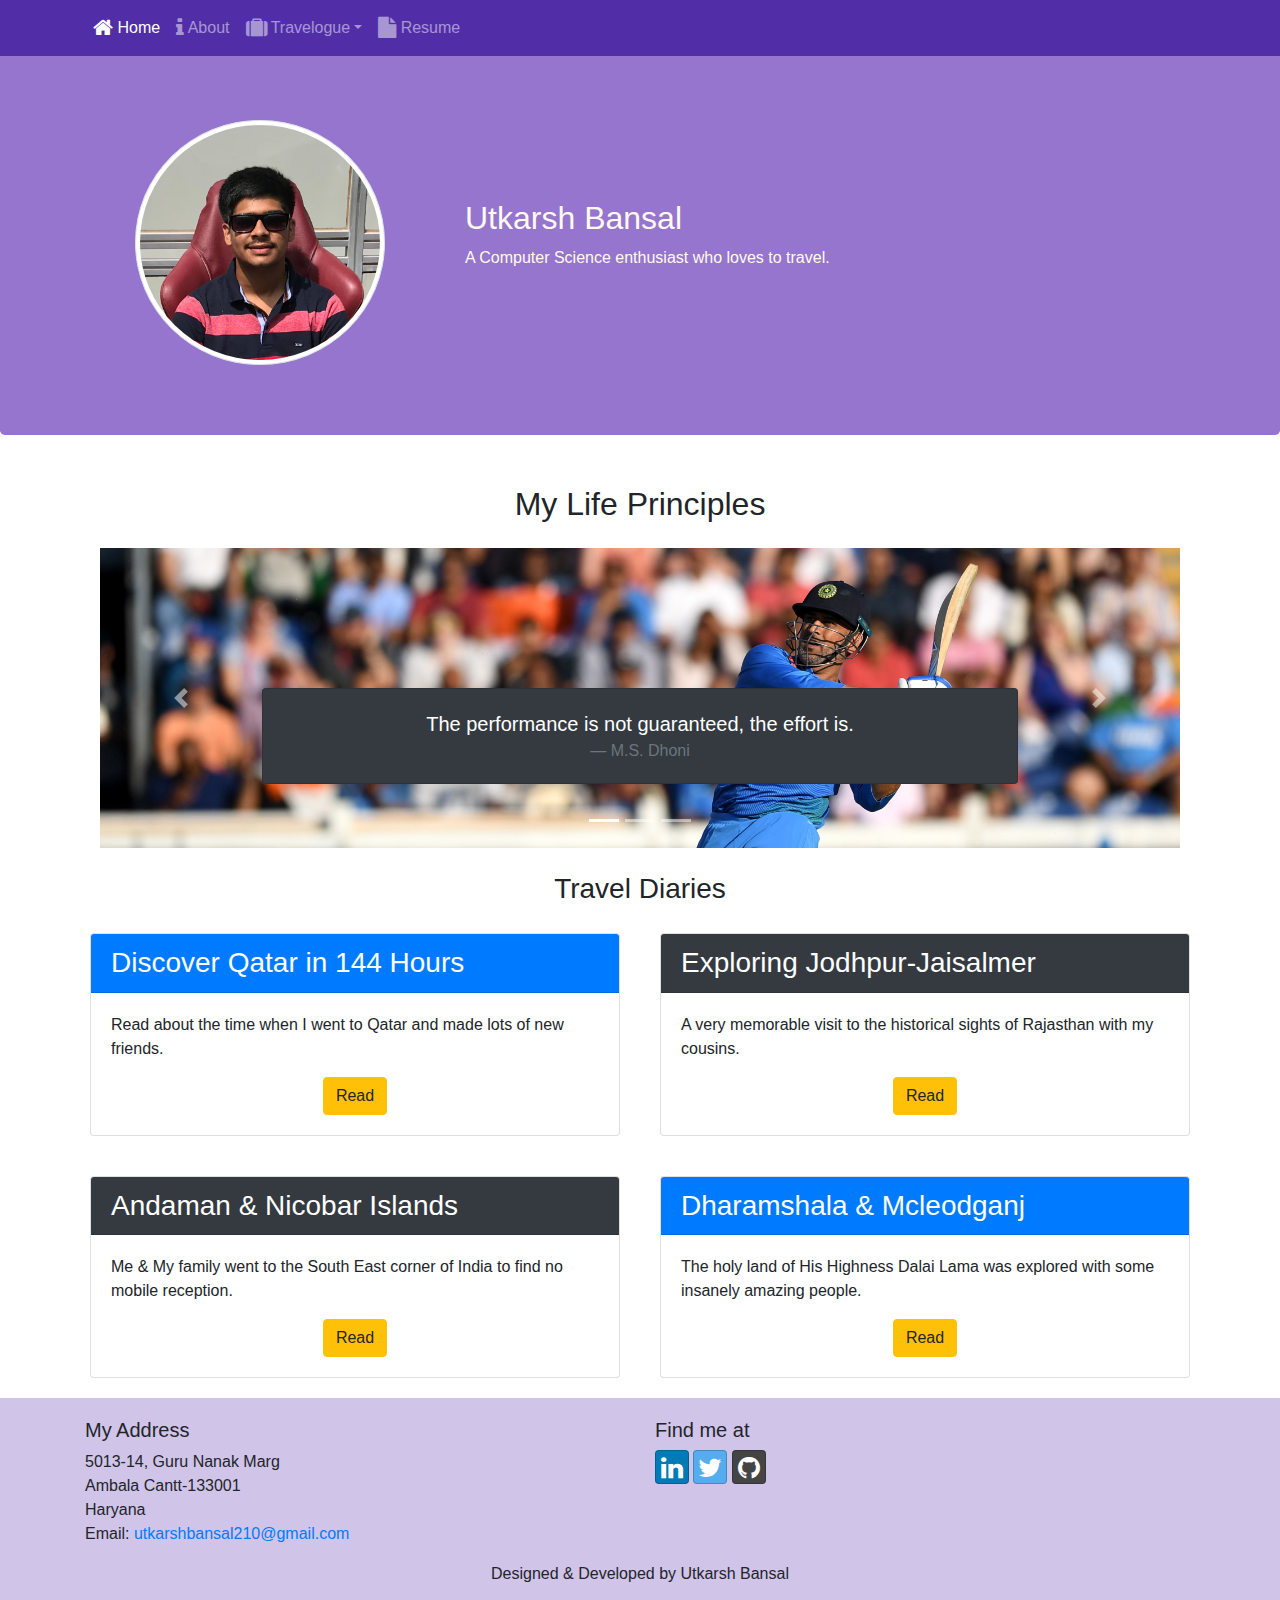
<file: index.html>
<html lang="en"><head><meta charset="UTF-8"><meta name="viewport" content="width=device-width,initial-scale=1"><meta http-equiv="x-ua-compatible" content="ie=edge"><link rel="stylesheet" href="css/main.css"><title>Utkarsh Bansal</title></head><body><div><nav class="navbar navbar-dark navbar-expand-sm fixed-top"><div class="container"><button class="navbar-toggler" type="button" data-toggle="collapse" data-target="#Navbar"><span class="navbar-toggler-icon"></span></button><div class="collapse navbar-collapse" id="Navbar"><ul class="navbar-nav mr-auto"><li class="nav-item active"><a class="nav-link" href="#"><span class="fa fa-home fa-lg"></span> Home</a></li><li class="nav-item"><a class="nav-link" href="./aboutme.html"><span class="fa fa-info fa-lg"></span> About</a></li><li class="nav-item dropdown"><a class="nav-link dropdown-toggle" href="#" id="navbarDropdown" role="button" data-toggle="dropdown" aria-haspopup="true" aria-expanded="false"><span class="fa fa-suitcase fa-lg"></span> Travelogue</a><div class="dropdown-menu" aria-labelledby="navbarDropdown"><a class="dropdown-item" href="./qatar.html">Qatar</a> <a class="dropdown-item" href="./jodhpur.html">Jodhpur & Jaisalmer</a> <a class="dropdown-item" href="./andaman.html">Andaman & Nicobar Islands</a> <a class="dropdown-item" href="./dharamshala.html">Dharamshala & Mcleodganj</a></div></li><li class="nav-item"><a class="nav-link" href="./Resume.pdf" target="_blank"><span class="fa fa-file fa-lg"></span> Resume</a></li></ul></div></div></nav><header class="jumbotron"><div class="container"><div class="row"><div class="col-12 col-sm-4 text-center"><img src="img/uts.png" height="250" width="250" class="rounded-circle img-thumbnail"></div><div class="col-12 col-sm-7 align-self-center text-sm-left text-center"><h2>Utkarsh Bansal</h2><p>A Computer Science enthusiast who loves to travel.</p></div></div></div></header><div class="container"><div style="padding-top:50px" class="text-center mb-4"><h2>My Life Principles</h2></div><div class="col"><div id="mycarousel" class="carousel slide" data-ride="carousel"><div class="carousel-inner" role="listbox"><div class="carousel-item active"><div class="view"><img class="d-block w-100" src="img/msd.jpg" alt="MSD"><div class="mask rgba-black-light"></div></div><div class="carousel-caption"><div class="card card-body bg-dark"><blockquote class="blockquote mb-0"><p class="mb-0">The performance is not guaranteed, the effort is.</p><footer class="blockquote-footer">M.S. Dhoni</footer></blockquote></div></div></div><div class="carousel-item"><div class="view"><img class="d-block w-100" src="img/barack1.jpg" alt="MSD"><div class="mask rgba-black-light"></div></div><div class="carousel-caption"><div class="card card-body bg-dark"><blockquote class="blockquote mb-0"><p class="mb-0">When times get tough, we don't give up, we get up.</p><footer class="blockquote-footer">Barack Obama</footer></blockquote></div></div></div><div class="carousel-item"><div class="view"><img class="d-block w-100" src="img/apj.jpg" alt="MSD"><div class="mask rgba-black-light"></div></div><div class="carousel-caption"><div class="card card-body bg-dark"><blockquote class="blockquote mb-0"><p class="mb-0">You have to dream before your dreams can come true.</p><footer class="blockquote-footer">Dr. A.P.J. Abdul Kalam</footer></blockquote></div></div></div></div><ol class="carousel-indicators"><li data-target="#mycarousel" data-slide-to="0" class="active"></li><li data-target="#mycarousel" data-slide-to="1"></li><li data-target="#mycarousel" data-slide-to="2"></li></ol><a class="carousel-control-prev" href="#mycarousel" role="button" data-slide="prev"><span class="carousel-control-prev-icon"></span> </a><a class="carousel-control-next" href="#mycarousel" role="button" data-slide="next"><span class="carousel-control-next-icon"></span></a></div></div><div class="row"><div class="col-12 text-center mt-4"><h3>Travel Diaries</h3></div></div><div class="row"><div class="col-12 col-sm-6 travelcard"><div class="card"><h3 class="card-header bg-primary text-white">Discover Qatar in 144 Hours</h3><div class="card-body"><p>Read about the time when I went to Qatar and made lots of new friends.</p><div class="text-center"><a href="./qatar.html" class="btn btn-warning">Read</a></div></div></div></div><div class="col-12 col-sm-6 travelcard"><div class="card"><h3 class="card-header bg-dark text-white">Exploring Jodhpur-Jaisalmer</h3><div class="card-body"><p>A very memorable visit to the historical sights of Rajasthan with my cousins.</p><div class="text-center"><a href="./jodhpur.html" class="btn btn-warning">Read</a></div></div></div></div></div><div class="row"><div class="col-12 col-sm-6 travelcard"><div class="card"><h3 class="card-header bg-dark text-white">Andaman & Nicobar Islands</h3><div class="card-body"><p>Me & My family went to the South East corner of India to find no mobile reception.</p><div class="text-center"><a href="./andaman.html" class="btn btn-warning">Read</a></div></div></div></div><div class="col-12 col-sm-6 travelcard"><div class="card"><h3 class="card-header bg-primary text-white">Dharamshala & Mcleodganj</h3><div class="card-body"><p>The holy land of His Highness Dalai Lama was explored with some insanely amazing people.</p><div class="text-center"><a href="./dharamshala.html" class="btn btn-warning">Read</a></div></div></div></div></div></div><footer class="footer"><div class="container"><div class="row"><div class="col-6"><h5>My Address</h5><address>5013-14, Guru Nanak Marg<br>Ambala Cantt-133001<br>Haryana<br>Email: <a href="mailto:utkarshbansal210@gmail.com">utkarshbansal210@gmail.com</a><br></address></div><div class="col-6"><h5>Find me at</h5><div><a class="btn btn-social-icon btn-linkedin" href="https://www.linkedin.com/in/utkarsh-bansal-5a406815a/" target="_blank"><i class="fa fa-linkedin fa-lg"></i></a> <a class="btn btn-social-icon btn-twitter" href="https://twitter.com/utsbansal" target="_blank"><i class="fa fa-twitter fa-lg"></i></a> <a class="btn btn-social-icon btn-github" href="https://github.com/utsbansal" target="_blank"><i class="fa fa-github fa-lg"></i></a></div></div></div><div class="row justify-content-center"><div class="col-auto"><p>Designed & Developed by Utkarsh Bansal</p></div></div></div></footer></div><script src="js/main.js"></script></body></html>
</file>
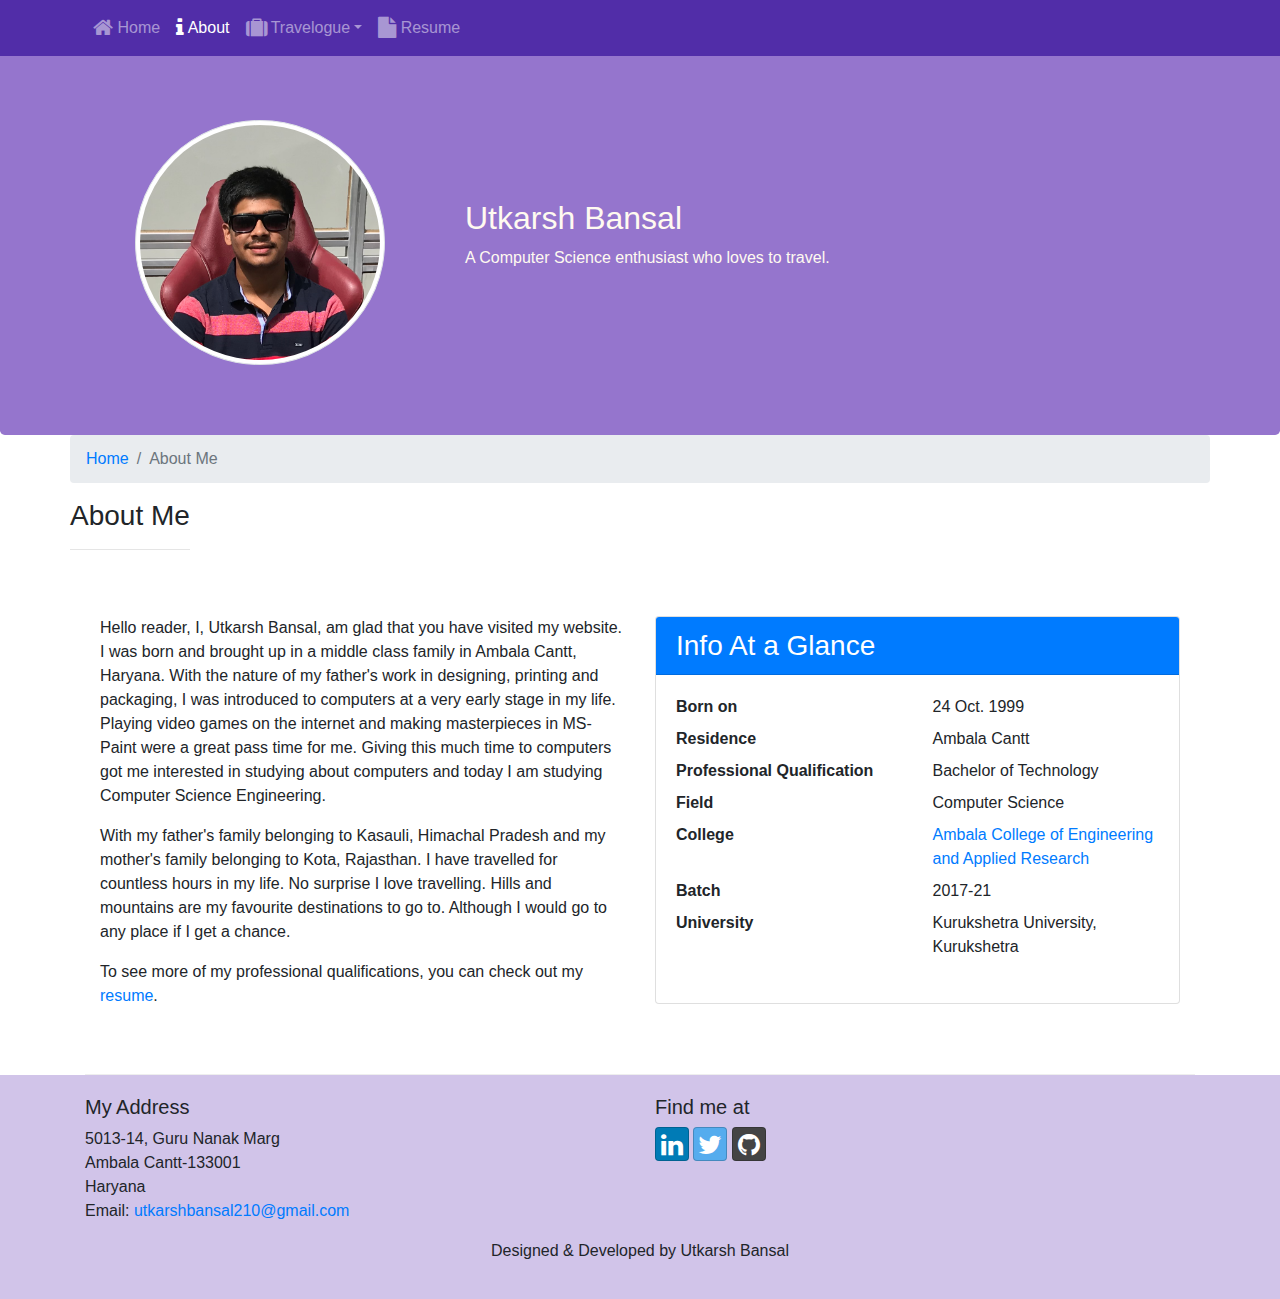
<file: aboutme.html>
<html lang="en"><head><meta charset="UTF-8"><meta name="viewport" content="width=device-width,initial-scale=1"><meta http-equiv="x-ua-compatible" content="ie=edge"><link rel="stylesheet" href="css/main.css"><title>Utkarsh Bansal</title></head><body><div><nav class="navbar navbar-dark navbar-expand-sm fixed-top"><div class="container"><button class="navbar-toggler" type="button" data-toggle="collapse" data-target="#Navbar"><span class="navbar-toggler-icon"></span></button><div class="collapse navbar-collapse" id="Navbar"><ul class="navbar-nav mr-auto"><li class="nav-item"><a class="nav-link" href="./index.html"><span class="fa fa-home fa-lg"></span> Home</a></li><li class="nav-item active"><a class="nav-link" href="#"><span class="fa fa-info fa-lg"></span> About</a></li><li class="nav-item dropdown"><a class="nav-link dropdown-toggle" href="#" id="navbarDropdown" role="button" data-toggle="dropdown" aria-haspopup="true" aria-expanded="false"><span class="fa fa-suitcase fa-lg"></span> Travelogue</a><div class="dropdown-menu" aria-labelledby="navbarDropdown"><a class="dropdown-item" href="./qatar.html">Qatar</a> <a class="dropdown-item" href="./jodhpur.html">Jodhpur & Jaisalmer</a> <a class="dropdown-item" href="./andaman.html">Andaman & Nicobar Islands</a> <a class="dropdown-item" href="./dharamshala.html">Dharamshala & Mcleodganj</a></div></li><li class="nav-item"><a class="nav-link" href="./Resume.pdf" target="_blank"><span class="fa fa-file fa-lg"></span> Resume</a></li></ul></div></div></nav><header class="jumbotron"><div class="container"><div class="row"><div class="col-12 col-sm-4 text-center"><img src="img/uts.png" height="250" width="250" class="rounded-circle img-thumbnail"></div><div class="col-12 col-sm-7 align-self-center text-sm-left text-center"><h2>Utkarsh Bansal</h2><p>A Computer Science enthusiast who loves to travel.</p></div></div></div></header><div class="container"><div class="row"><ol class="col-12 breadcrumb"><li class="breadcrumb-item"><a href="./index.html">Home</a></li><li class="breadcrumb-item active">About Me</li></ol><div><h3>About Me</h3><hr></div></div><div class="row row-content"><div class="col-12 col-sm-6"><p>Hello reader, I, Utkarsh Bansal, am glad that you have visited my website. I was born and brought up in a middle class family in Ambala Cantt, Haryana. With the nature of my father's work in designing, printing and packaging, I was introduced to computers at a very early stage in my life. Playing video games on the internet and making masterpieces in MS-Paint were a great pass time for me. Giving this much time to computers got me interested in studying about computers and today I am studying Computer Science Engineering.</p><p>With my father's family belonging to Kasauli, Himachal Pradesh and my mother's family belonging to Kota, Rajasthan. I have travelled for countless hours in my life. No surprise I love travelling. Hills and mountains are my favourite destinations to go to. Although I would go to any place if I get a chance.</p><p>To see more of my professional qualifications, you can check out my <a href="./Resume.pdf" target="_blank">resume</a>.</p></div><div class="col-12 col-sm-6"><div class="card"><h3 class="card-header bg-primary text-white">Info At a Glance</h3><div class="card-body"><dl class="row"><dt class="col-6">Born on</dt><dd class="col-6">24 Oct. 1999</dd><dt class="col-6">Residence</dt><dd class="col-6">Ambala Cantt</dd><dt class="col-6">Professional Qualification</dt><dd class="col-6">Bachelor of Technology</dd><dt class="col-6">Field</dt><dd class="col-6">Computer Science</dd><dt class="col-6">College</dt><dd class="col-6"><a href="https://www.ambalacollege.com">Ambala College of Engineering and Applied Research</a></dd><dt class="col-6">Batch</dt><dd class="col-6">2017-21</dd><dt class="col-6">University</dt><dd class="col-6">Kurukshetra University, Kurukshetra</dd></dl></div></div></div></div></div><footer class="footer"><div class="container"><div class="row"><div class="col-6"><h5>My Address</h5><address>5013-14, Guru Nanak Marg<br>Ambala Cantt-133001<br>Haryana<br>Email: <a href="mailto:utkarshbansal210@gmail.com">utkarshbansal210@gmail.com</a><br></address></div><div class="col-6"><h5>Find me at</h5><div><a class="btn btn-social-icon btn-linkedin" href="https://www.linkedin.com/in/utkarsh-bansal-5a406815a/" target="_blank"><i class="fa fa-linkedin fa-lg"></i></a> <a class="btn btn-social-icon btn-twitter" href="https://twitter.com/utsbansal" target="_blank"><i class="fa fa-twitter fa-lg"></i></a> <a class="btn btn-social-icon btn-github" href="https://github.com/utsbansal" target="_blank"><i class="fa fa-github fa-lg"></i></a></div></div></div><div class="row justify-content-center"><div class="col-auto"><p>Designed & Developed by Utkarsh Bansal</p></div></div></div></footer></div><script src="js/main.js"></script></body></html>
</file>
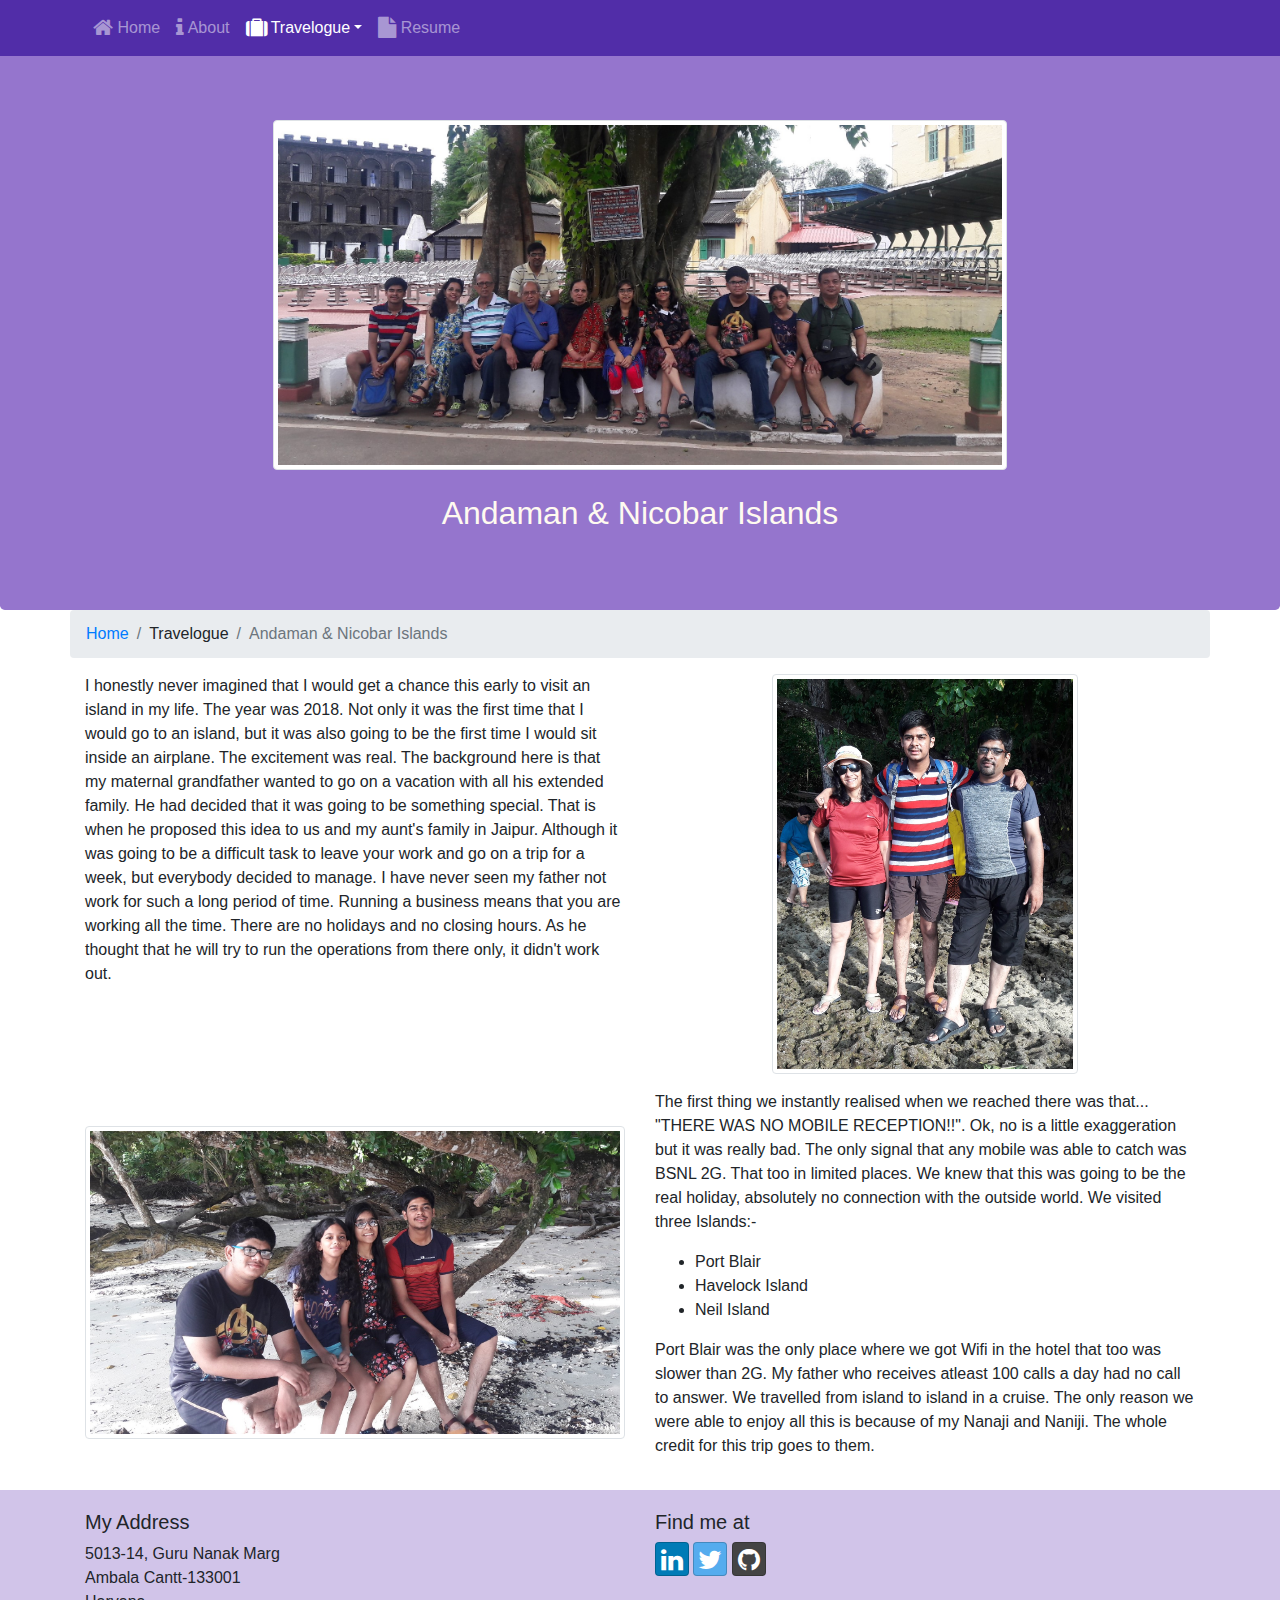
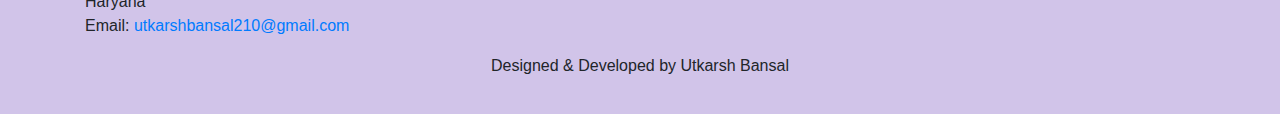
<file: andaman.html>
<html lang="en"><head><meta charset="UTF-8"><meta name="viewport" content="width=device-width,initial-scale=1"><link rel="stylesheet" href="css/main.css"><title>Utkarsh Bansal</title></head><body><div><nav class="navbar navbar-dark navbar-expand-sm fixed-top"><div class="container"><button class="navbar-toggler" type="button" data-toggle="collapse" data-target="#Navbar"><span class="navbar-toggler-icon"></span></button><div class="collapse navbar-collapse" id="Navbar"><ul class="navbar-nav mr-auto"><li class="nav-item"><a class="nav-link" href="./index.html"><span class="fa fa-home fa-lg"></span> Home</a></li><li class="nav-item"><a class="nav-link" href="./aboutme.html"><span class="fa fa-info fa-lg"></span> About</a></li><li class="nav-item dropdown"><a class="nav-link dropdown-toggle active" href="#" id="navbarDropdown" role="button" data-toggle="dropdown" aria-haspopup="true" aria-expanded="false"><span class="fa fa-suitcase fa-lg"></span> Travelogue</a><div class="dropdown-menu" aria-labelledby="navbarDropdown"><a class="dropdown-item" href="./qatar.html">Qatar</a> <a class="dropdown-item" href="./jodhpur.html">Jodhpur & Jaisalmer</a> <a class="dropdown-item active" href="#">Andaman & Nicobar Islands</a> <a class="dropdown-item" href="./dharamshala.html">Dharamshala & Mcleodganj</a></div></li><li class="nav-item"><a class="nav-link" href="./Resume.pdf" target="_blank"><span class="fa fa-file fa-lg"></span> Resume</a></li></ul></div></div></nav><header class="jumbotron"><div class="container"><div class="row"><div class="col-12 text-center"><div><img src="./img/andaman.jpg" class="img-thumbnail img-fluid" style="max-height:350px"></div></div><div class="col-12 text-center mt-4"><h2>Andaman & Nicobar Islands</h2></div></div></div></header><div class="container"><div class="row"><ol class="col-12 breadcrumb"><li class="breadcrumb-item"><a href="./index.html">Home</a></li><li class="breadcrumb-item">Travelogue</li><li class="breadcrumb-item active">Andaman & Nicobar Islands</li></ol></div></div><div class="container"><div class="row mb-3"><div class="col-12 col-sm-6"><p>I honestly never imagined that I would get a chance this early to visit an island in my life. The year was 2018. Not only it was the first time that I would go to an island, but it was also going to be the first time I would sit inside an airplane. The excitement was real. The background here is that my maternal grandfather wanted to go on a vacation with all his extended family. He had decided that it was going to be something special. That is when he proposed this idea to us and my aunt's family in Jaipur. Although it was going to be a difficult task to leave your work and go on a trip for a week, but everybody decided to manage. I have never seen my father not work for such a long period of time. Running a business means that you are working all the time. There are no holidays and no closing hours. As he thought that he will try to run the operations from there only, it didn't work out.</p></div><div class="col-12 col-sm-6 align-self-center text-center"><img src="./img/andaman1.jpg" class="img-fluid img-thumbnail" style="max-height:400px"></div></div><div class="row mb-3"><div class="col-12 col-sm-6 order-last order-sm-first align-self-center"><img src="./img/andaman2.jpg" class="img-fluid img-thumbnail"></div><div class="col-12 col-sm-6 order-first order-sm-last"><p>The first thing we instantly realised when we reached there was that... "THERE WAS NO MOBILE RECEPTION!!". Ok, no is a little exaggeration but it was really bad. The only signal that any mobile was able to catch was BSNL 2G. That too in limited places. We knew that this was going to be the real holiday, absolutely no connection with the outside world. We visited three Islands:-</p><ul><li>Port Blair</li><li>Havelock Island</li><li>Neil Island</li></ul>Port Blair was the only place where we got Wifi in the hotel that too was slower than 2G. My father who receives atleast 100 calls a day had no call to answer. We travelled from island to island in a cruise. The only reason we were able to enjoy all this is because of my Nanaji and Naniji. The whole credit for this trip goes to them.<p></p></div></div></div><footer class="footer"><div class="container"><div class="row"><div class="col-6"><h5>My Address</h5><address>5013-14, Guru Nanak Marg<br>Ambala Cantt-133001<br>Haryana<br>Email: <a href="mailto:utkarshbansal210@gmail.com">utkarshbansal210@gmail.com</a><br></address></div><div class="col-6"><h5>Find me at</h5><div><a class="btn btn-social-icon btn-linkedin" href="https://www.linkedin.com/in/utkarsh-bansal-5a406815a/" target="_blank"><i class="fa fa-linkedin fa-lg"></i></a> <a class="btn btn-social-icon btn-twitter" href="https://twitter.com/utsbansal" target="_blank"><i class="fa fa-twitter fa-lg"></i></a> <a class="btn btn-social-icon btn-github" href="https://github.com/utsbansal" target="_blank"><i class="fa fa-github fa-lg"></i></a></div></div></div><div class="row justify-content-center"><div class="col-auto"><p>Designed & Developed by Utkarsh Bansal</p></div></div></div></footer></div><script src="js/main.js"></script></body></html>
</file>
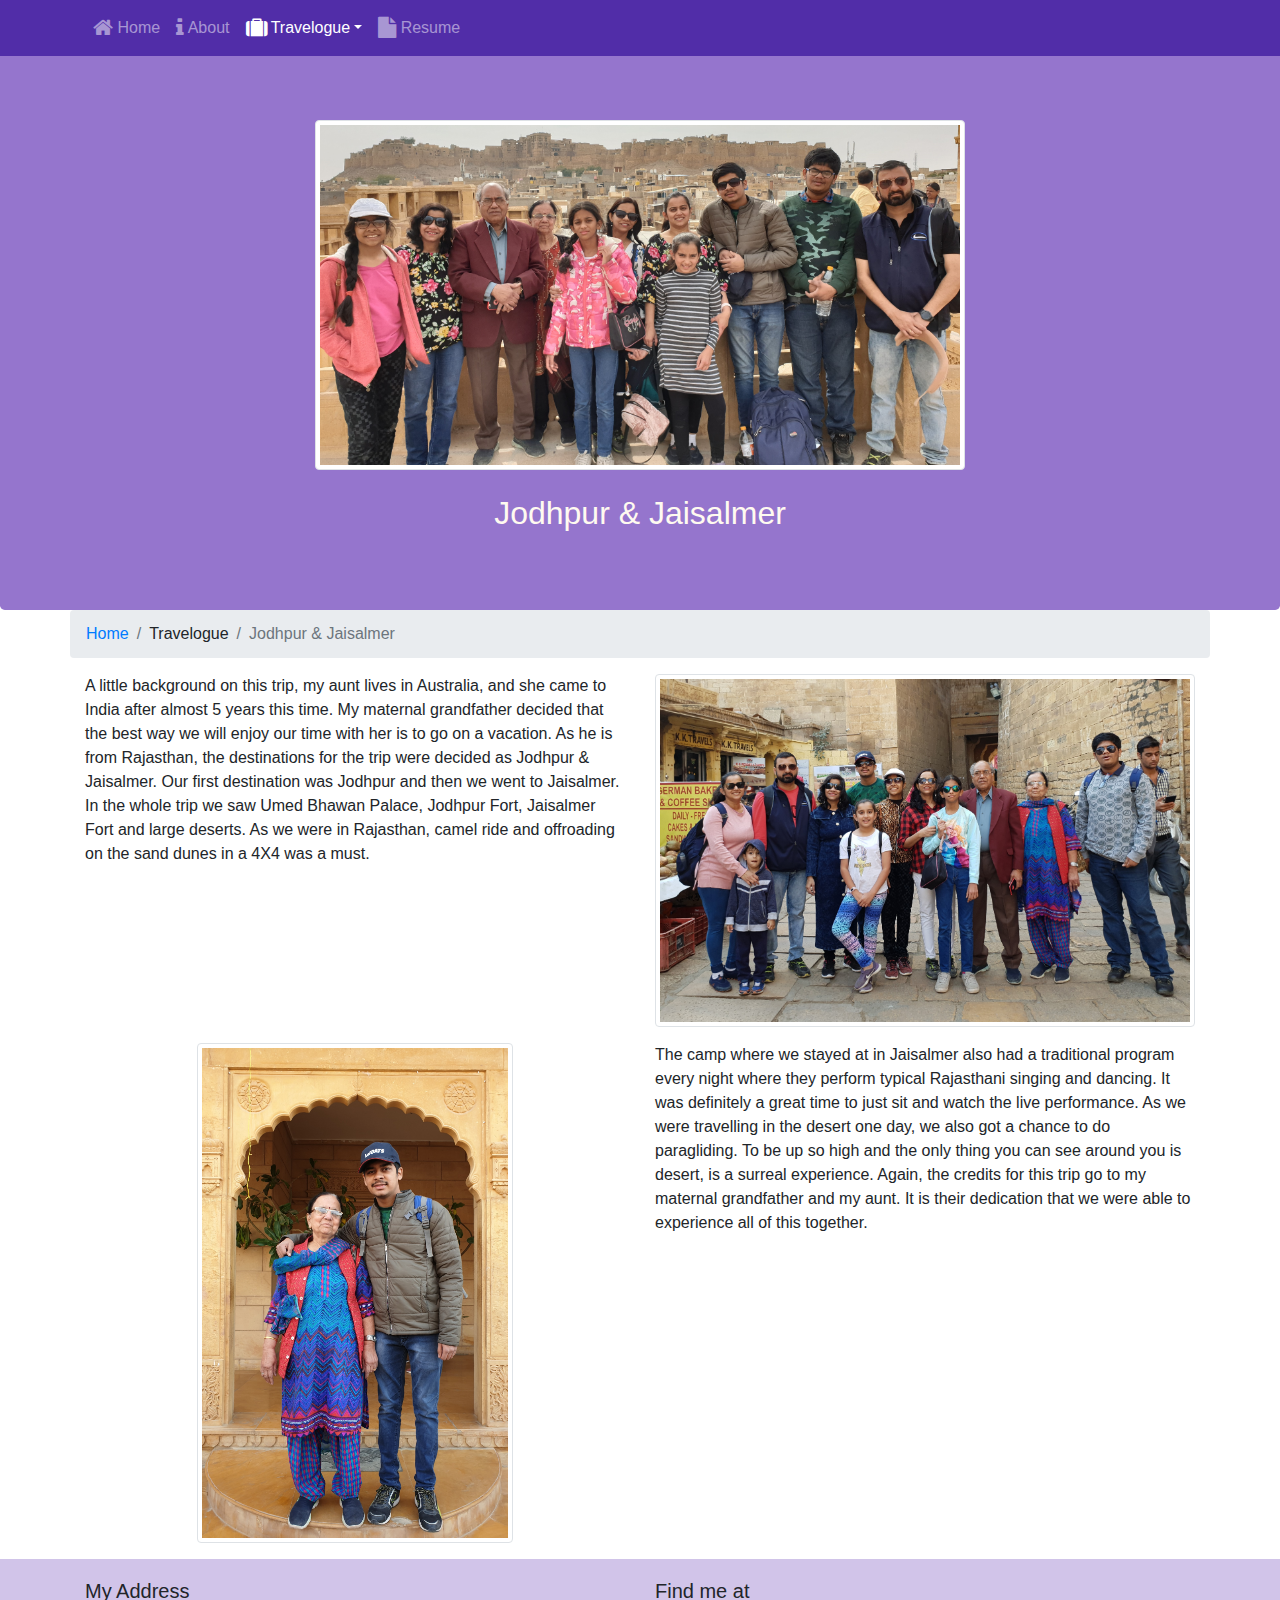
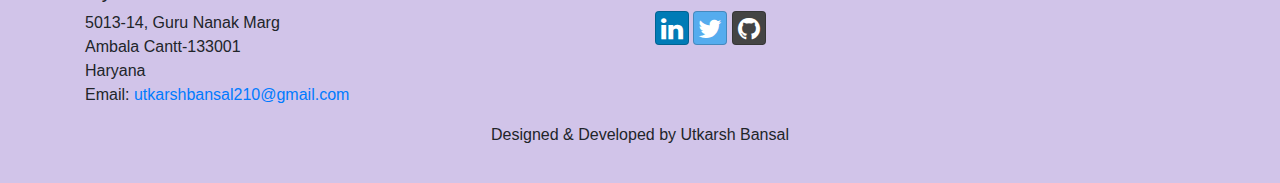
<file: jodhpur.html>
<html lang="en"><head><meta charset="UTF-8"><meta name="viewport" content="width=device-width,initial-scale=1"><link rel="stylesheet" href="css/main.css"><title>Utkarsh Bansal</title></head><body><div><nav class="navbar navbar-dark navbar-expand-sm fixed-top"><div class="container"><button class="navbar-toggler" type="button" data-toggle="collapse" data-target="#Navbar"><span class="navbar-toggler-icon"></span></button><div class="collapse navbar-collapse" id="Navbar"><ul class="navbar-nav mr-auto"><li class="nav-item"><a class="nav-link" href="./index.html"><span class="fa fa-home fa-lg"></span> Home</a></li><li class="nav-item"><a class="nav-link" href="./aboutme.html"><span class="fa fa-info fa-lg"></span> About</a></li><li class="nav-item dropdown"><a class="nav-link dropdown-toggle active" href="#" id="navbarDropdown" role="button" data-toggle="dropdown" aria-haspopup="true" aria-expanded="false"><span class="fa fa-suitcase fa-lg"></span> Travelogue</a><div class="dropdown-menu" aria-labelledby="navbarDropdown"><a class="dropdown-item" href="./qatar.html">Qatar</a> <a class="dropdown-item active" href="#">Jodhpur & Jaisalmer</a> <a class="dropdown-item" href="./andaman.html">Andaman & Nicobar Islands</a> <a class="dropdown-item" href="./dharamshala.html">Dharamshala & Mcleodganj</a></div></li><li class="nav-item"><a class="nav-link" href="./Resume.pdf" target="_blank"><span class="fa fa-file fa-lg"></span> Resume</a></li></ul></div></div></nav><header class="jumbotron"><div class="container"><div class="row"><div class="col-12 text-center"><div><img src="./img/jodhpur.jpg" class="img-thumbnail img-fluid" style="max-height:350px"></div></div><div class="col-12 text-center mt-4"><h2>Jodhpur & Jaisalmer</h2></div></div></div></header><div class="container"><div class="row"><ol class="col-12 breadcrumb"><li class="breadcrumb-item"><a href="./index.html">Home</a></li><li class="breadcrumb-item">Travelogue</li><li class="breadcrumb-item active">Jodhpur & Jaisalmer</li></ol></div></div><div class="container"><div class="row mb-3"><div class="col-12 col-sm-6"><p>A little background on this trip, my aunt lives in Australia, and she came to India after almost 5 years this time. My maternal grandfather decided that the best way we will enjoy our time with her is to go on a vacation. As he is from Rajasthan, the destinations for the trip were decided as Jodhpur & Jaisalmer. Our first destination was Jodhpur and then we went to Jaisalmer. In the whole trip we saw Umed Bhawan Palace, Jodhpur Fort, Jaisalmer Fort and large deserts. As we were in Rajasthan, camel ride and offroading on the sand dunes in a 4X4 was a must.<br></p></div><div class="col-12 col-sm-6 align-self-center"><img src="./img/jodhpur1.jpg" class="img-fluid img-thumbnail"></div></div><div class="row mb-3"><div class="col-12 col-sm-6 order-last order-sm-first align-self-center text-center"><img src="./img/jodhpur2.jpg" class="img-fluid img-thumbnail" style="max-height:500px"></div><div class="col-12 col-sm-6 order-first order-sm-last"><p>The camp where we stayed at in Jaisalmer also had a traditional program every night where they perform typical Rajasthani singing and dancing. It was definitely a great time to just sit and watch the live performance. As we were travelling in the desert one day, we also got a chance to do paragliding. To be up so high and the only thing you can see around you is desert, is a surreal experience. Again, the credits for this trip go to my maternal grandfather and my aunt. It is their dedication that we were able to experience all of this together.</p></div></div></div><footer class="footer"><div class="container"><div class="row"><div class="col-6"><h5>My Address</h5><address>5013-14, Guru Nanak Marg<br>Ambala Cantt-133001<br>Haryana<br>Email: <a href="mailto:utkarshbansal210@gmail.com">utkarshbansal210@gmail.com</a><br></address></div><div class="col-6"><h5>Find me at</h5><div><a class="btn btn-social-icon btn-linkedin" href="https://www.linkedin.com/in/utkarsh-bansal-5a406815a/" target="_blank"><i class="fa fa-linkedin fa-lg"></i></a> <a class="btn btn-social-icon btn-twitter" href="https://twitter.com/utsbansal" target="_blank"><i class="fa fa-twitter fa-lg"></i></a> <a class="btn btn-social-icon btn-github" href="https://github.com/utsbansal" target="_blank"><i class="fa fa-github fa-lg"></i></a></div></div></div><div class="row justify-content-center"><div class="col-auto"><p>Designed & Developed by Utkarsh Bansal</p></div></div></div></footer></div><script src="js/main.js"></script></body></html>
</file>
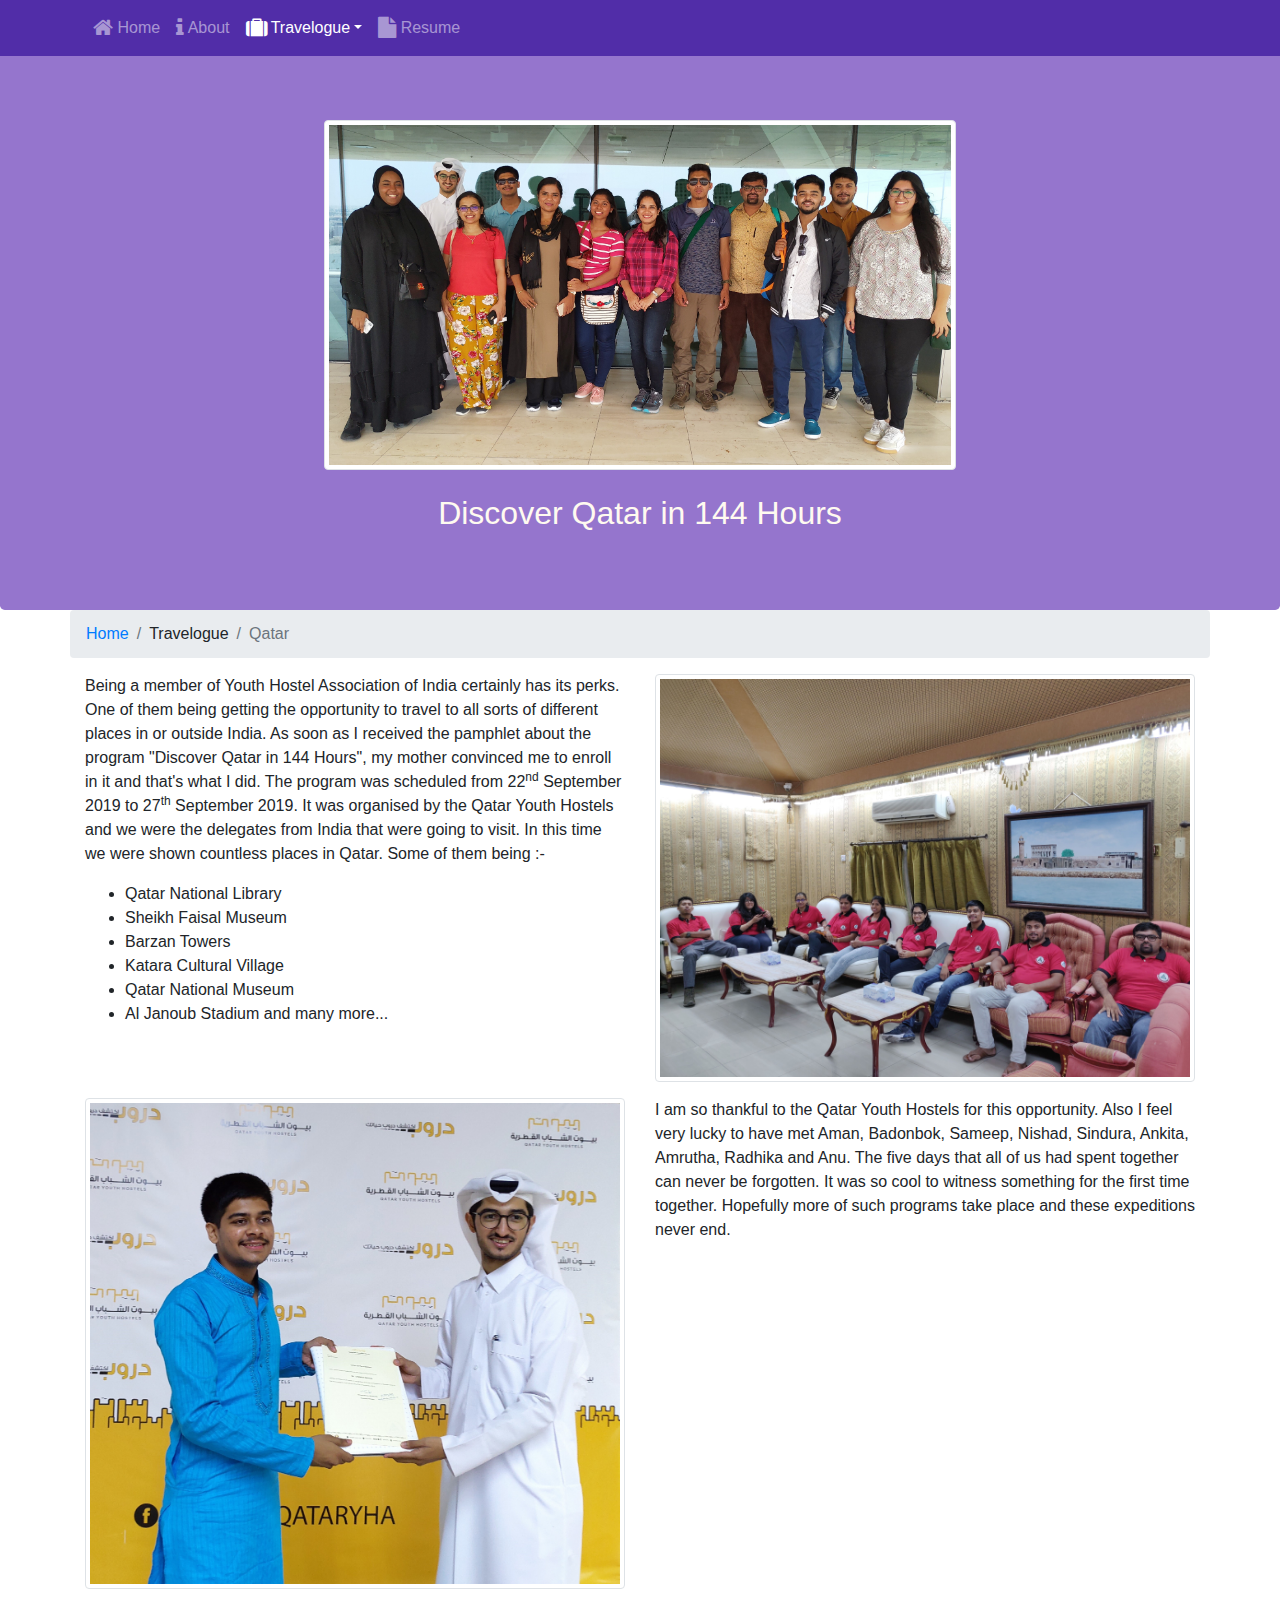
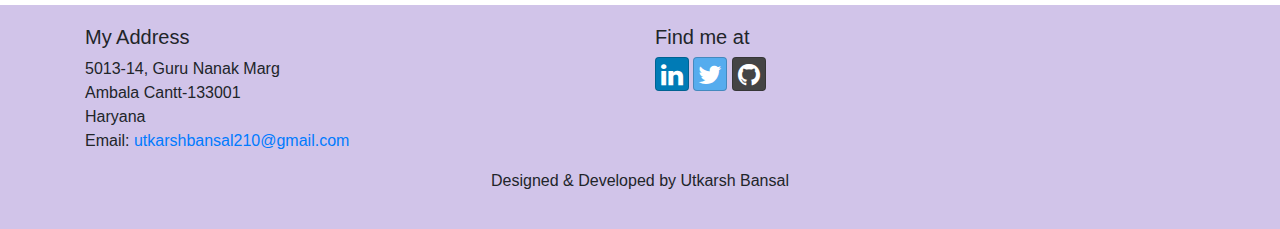
<file: qatar.html>
<html lang="en"><head><meta charset="UTF-8"><meta name="viewport" content="width=device-width,initial-scale=1"><link rel="stylesheet" href="css/main.css"><title>Utkarsh Bansal</title></head><body><div><nav class="navbar navbar-dark navbar-expand-sm fixed-top"><div class="container"><button class="navbar-toggler" type="button" data-toggle="collapse" data-target="#Navbar"><span class="navbar-toggler-icon"></span></button><div class="collapse navbar-collapse" id="Navbar"><ul class="navbar-nav mr-auto"><li class="nav-item"><a class="nav-link" href="./index.html"><span class="fa fa-home fa-lg"></span> Home</a></li><li class="nav-item"><a class="nav-link" href="./aboutme.html"><span class="fa fa-info fa-lg"></span> About</a></li><li class="nav-item dropdown"><a class="nav-link dropdown-toggle active" href="#" id="navbarDropdown" role="button" data-toggle="dropdown" aria-haspopup="true" aria-expanded="false"><span class="fa fa-suitcase fa-lg"></span> Travelogue</a><div class="dropdown-menu" aria-labelledby="navbarDropdown"><a class="dropdown-item active" href="#">Qatar</a> <a class="dropdown-item" href="./jodhpur.html">Jodhpur & Jaisalmer</a> <a class="dropdown-item" href="./andaman.html">Andaman & Nicobar Islands</a> <a class="dropdown-item" href="./dharamshala.html">Dharamshala & Mcleodganj</a></div></li><li class="nav-item"><a class="nav-link" href="./Resume.pdf" target="_blank"><span class="fa fa-file fa-lg"></span> Resume</a></li></ul></div></div></nav><header class="jumbotron"><div class="container"><div class="row"><div class="col-12 text-center"><div><img src="./img/qatar.jpg" class="img-thumbnail img-fluid" style="max-height:350px"></div></div><div class="col-12 text-center mt-4"><h2>Discover Qatar in 144 Hours</h2></div></div></div></header><div class="container"><div class="row"><ol class="col-12 breadcrumb"><li class="breadcrumb-item"><a href="./index.html">Home</a></li><li class="breadcrumb-item">Travelogue</li><li class="breadcrumb-item active">Qatar</li></ol></div></div><div class="container"><div class="row mb-3"><div class="col-12 col-sm-6"><p>Being a member of Youth Hostel Association of India certainly has its perks. One of them being getting the opportunity to travel to all sorts of different places in or outside India. As soon as I received the pamphlet about the program "Discover Qatar in 144 Hours", my mother convinced me to enroll in it and that's what I did. The program was scheduled from 22<sup>nd</sup> September 2019 to 27<sup>th</sup> September 2019. It was organised by the Qatar Youth Hostels and we were the delegates from India that were going to visit. In this time we were shown countless places in Qatar. Some of them being :-<br></p><ul><li>Qatar National Library</li><li>Sheikh Faisal Museum</li><li>Barzan Towers</li><li>Katara Cultural Village</li><li>Qatar National Museum</li><li>Al Janoub Stadium and many more...</li></ul><p></p></div><div class="col-12 col-sm-6 align-self-center"><img src="./img/qatar2.jpg" class="img-fluid img-thumbnail"></div></div><div class="row mb-3"><div class="col-12 col-sm-6 order-last order-sm-first align-self-center"><img src="./img/qatar3.jpg" class="img-fluid img-thumbnail"></div><div class="col-12 col-sm-6 order-first order-sm-last"><p>I am so thankful to the Qatar Youth Hostels for this opportunity. Also I feel very lucky to have met Aman, Badonbok, Sameep, Nishad, Sindura, Ankita, Amrutha, Radhika and Anu. The five days that all of us had spent together can never be forgotten. It was so cool to witness something for the first time together. Hopefully more of such programs take place and these expeditions never end.</p></div></div></div><footer class="footer"><div class="container"><div class="row"><div class="col-6"><h5>My Address</h5><address>5013-14, Guru Nanak Marg<br>Ambala Cantt-133001<br>Haryana<br>Email: <a href="mailto:utkarshbansal210@gmail.com">utkarshbansal210@gmail.com</a><br></address></div><div class="col-6"><h5>Find me at</h5><div><a class="btn btn-social-icon btn-linkedin" href="https://www.linkedin.com/in/utkarsh-bansal-5a406815a/" target="_blank"><i class="fa fa-linkedin fa-lg"></i></a> <a class="btn btn-social-icon btn-twitter" href="https://twitter.com/utsbansal" target="_blank"><i class="fa fa-twitter fa-lg"></i></a> <a class="btn btn-social-icon btn-github" href="https://github.com/utsbansal" target="_blank"><i class="fa fa-github fa-lg"></i></a></div></div></div><div class="row justify-content-center"><div class="col-auto"><p>Designed & Developed by Utkarsh Bansal</p></div></div></div></footer></div><script src="js/main.js"></script></body></html>
</file>
